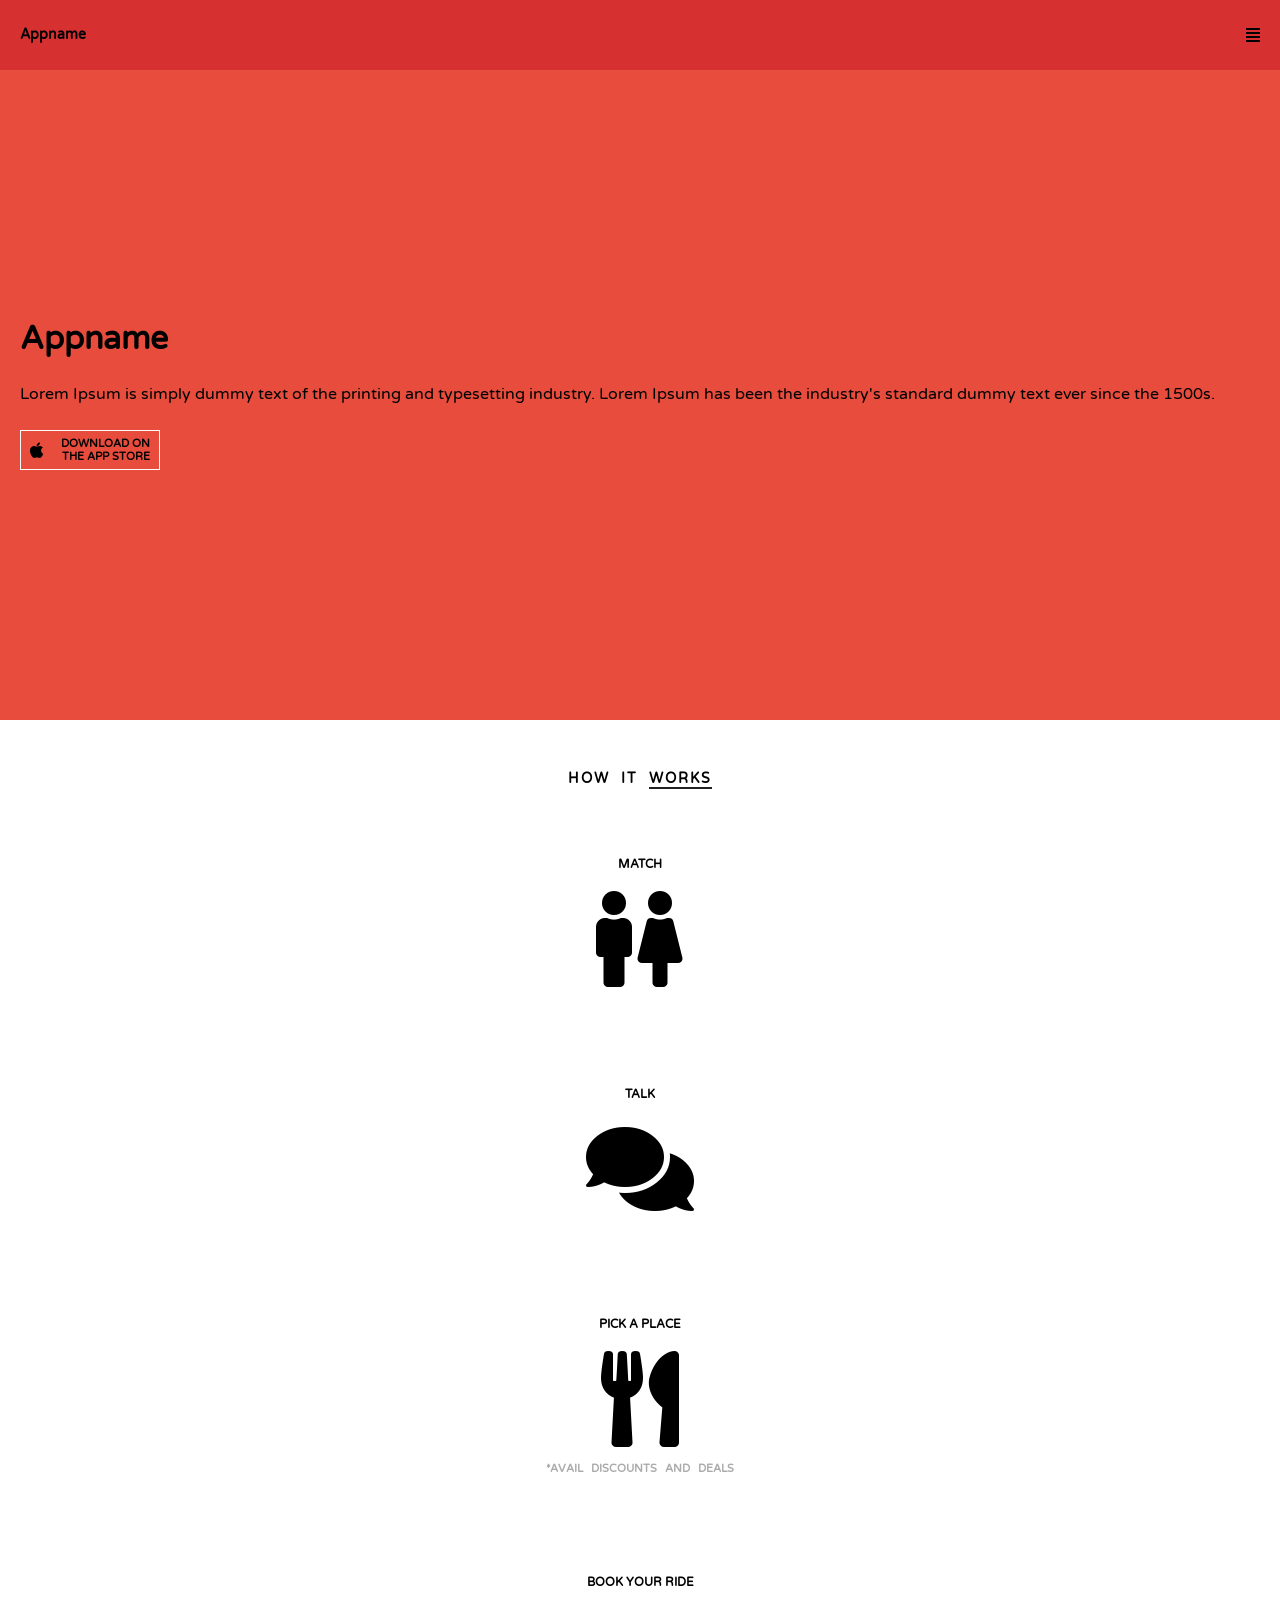
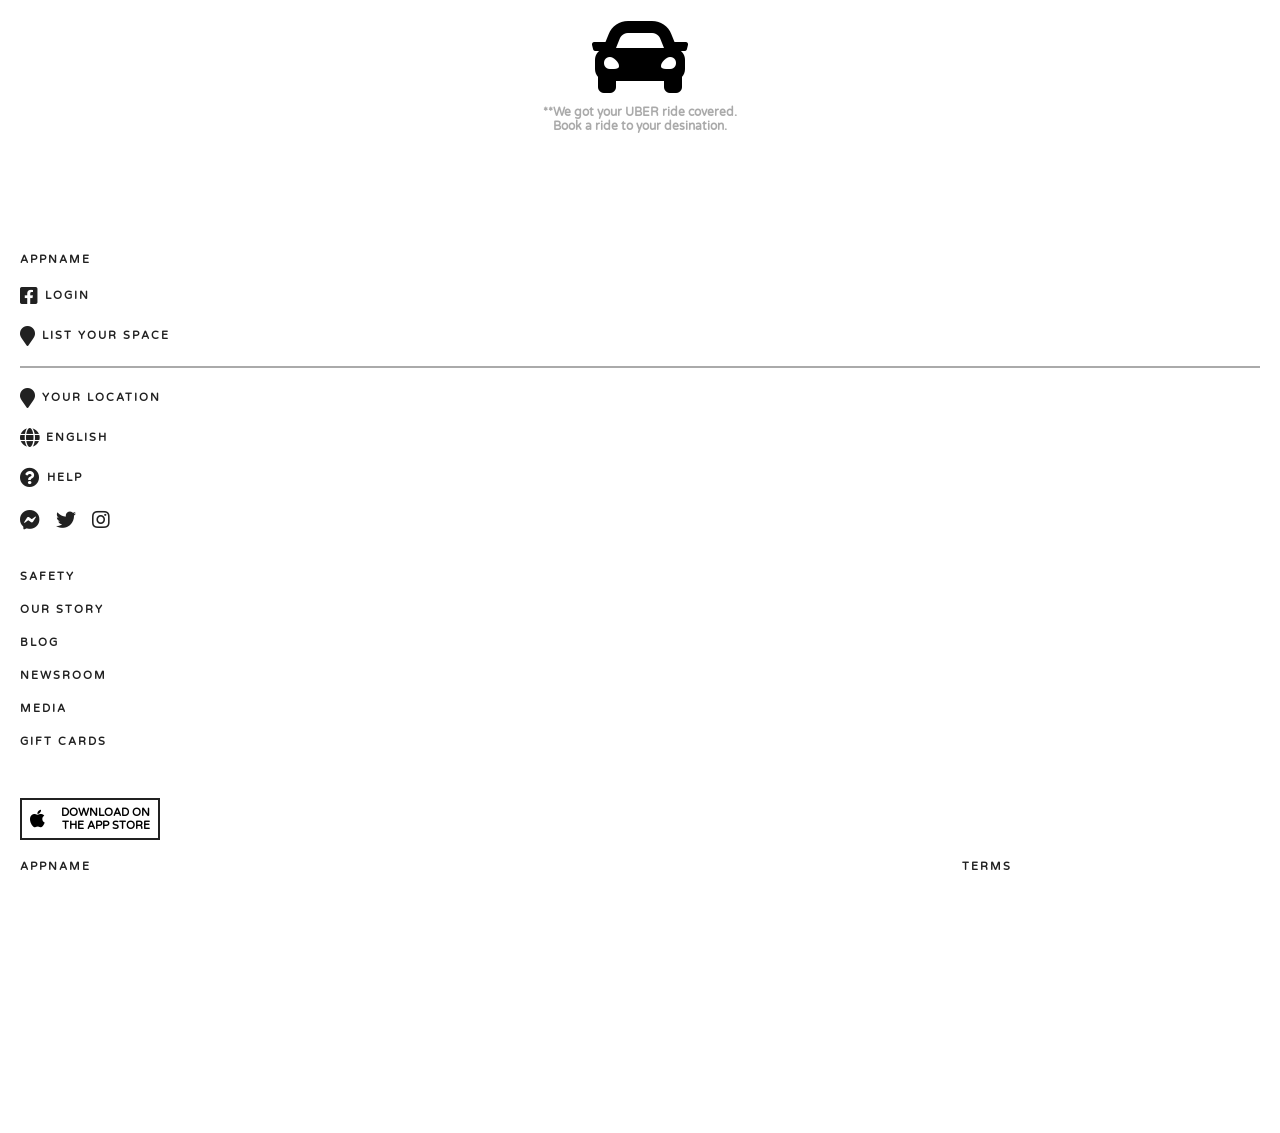
<file: App/index.html>
<!DOCTYPE html>
<html lang="en">
<head>
    <meta charset="UTF-8">
    <meta name="viewport" content="width=device-width, initial-scale=1.0">
    <meta http-equiv="X-UA-Compatible" content="ie=edge">
    <title>Appname</title>
    <link rel="stylesheet" href="style.css">
    <link href="https://fonts.googleapis.com/css?family=Varela+Round" rel="stylesheet">
    <link href="https://use.fontawesome.com/releases/v5.0.6/css/all.css" rel="stylesheet">  
</head>
<body>
    <div class="nav container">
  <h1>Appname</h1>
  <i class="fas fa-align-justify"></i>
</div>
<div class="intro container">
  <h1>Appname</h1>
  <section>
    Lorem Ipsum is simply dummy text of the printing and typesetting industry. 
    Lorem Ipsum has been the industry's standard dummy text ever since the 1500s.
  </section>
  <span><button><i class="fab fa-apple"></i> Download on<br />the app store</button></span>
</div>
<div class="flow container">
  <h3>How it <span>Works</span></h3>
  <div class="diagram">
    <div class='g-group flowline'>
      <p>match</p>
      <i class="fas fa-male"></i>
      <i class="fas fa-female"></i>  
    </div>
    <span id="chat" class="flowline"><p>Talk</p><i class="fas fa-comments"></i></span>
    <span id="eat" class="flowline">
      <p>pick a place</p><i class="fas fa-utensils"></i>
      <section>*avail discounts and deals</section>  
    </span>
    <span id="ride"><p>book your ride</p><i class="fas fa-car"></i>
      <section>**We got your UBER ride covered. <br />Book a ride to your desination.</section>
    </span>
  </div>
</div>
<footer class="container">
  <nav class="nav-1">
    <a href="#">Appname</a>
    <a href="#"><i class="fab fa-facebook-square"></i> login</a>
    <a href="#"><i class="fas fa-map-marker"></i> list your space</a>
  </nav>
  <nav class="nav-1 sociallinks">
    <a href="#"><i class="fas fa-map-marker"></i> your location</a>
    <a href="#"><i class="fas fa-globe"></i> english</a>
    <a href="#"><i class="fas fa-question-circle"></i> help</a>
    <nav class="social">
      <a href="#"><i class="fab fa-facebook-messenger"></i></i></a>
      <a href="#"><i class="fab fa-twitter"></i></a>
      <a href="#"><i class="fab fa-instagram"></i></a>
    </nav>
  </nav>
  <nav class="nav-1 others">
    <a href="#">safety</a>
    <a href="#">Our story</a>
    <a href="#">Blog</a>
    <a href="#">newsroom</a>
    <a href="#">media</a>
    <a href="#">gift cards</a>
  </nav>
  <nav class="terms">
    <span id="last-btn"><button><i class="fab fa-apple"></i> Download on<br />the app store</button></span>
    <div class="termslinks">
      <a href="#">Appname</a>
      <a href="#">Terms</a>
    </div>
  </nav>
</footer>
</body>
</html>
</file>
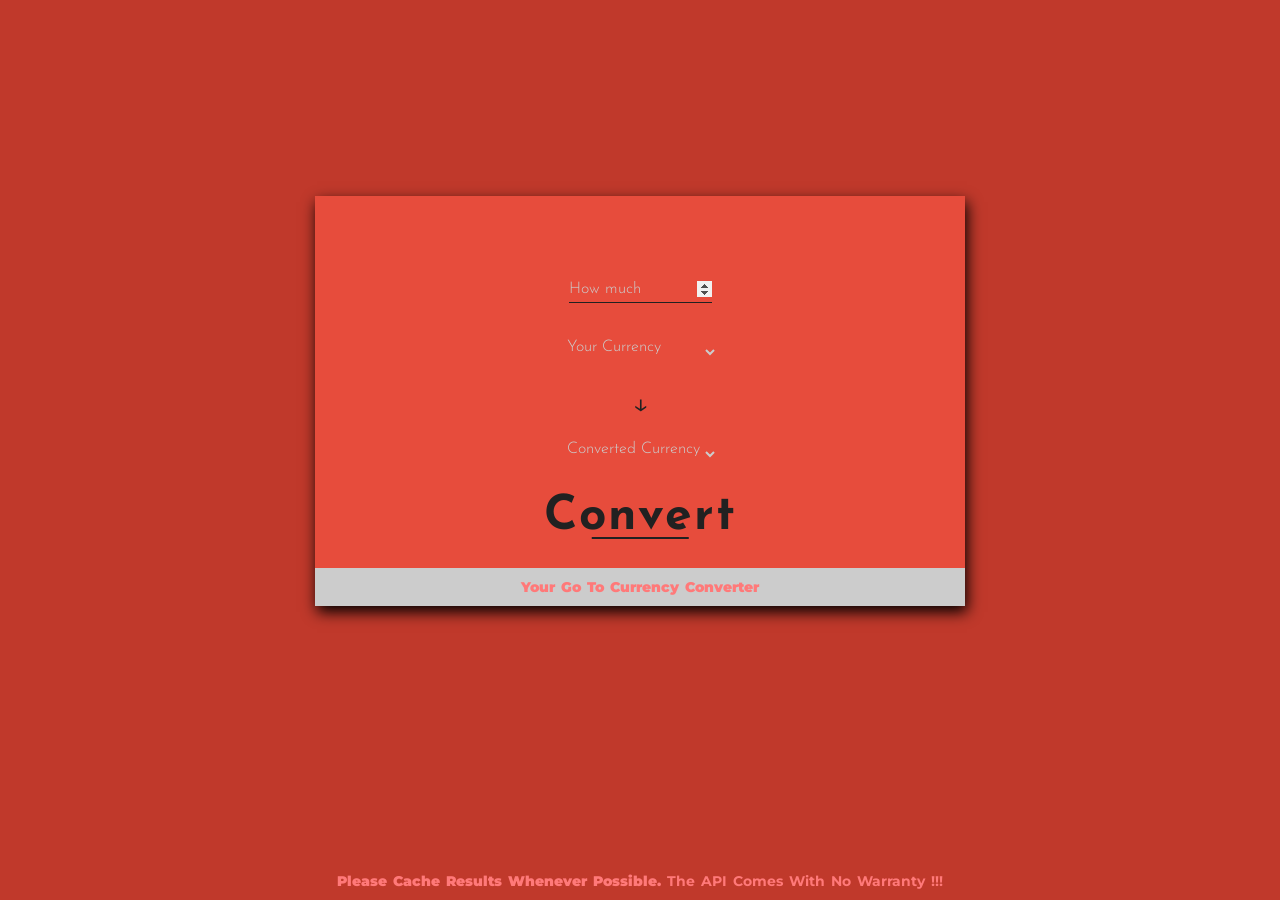
<file: Currency Conveter/index.html>
<!DOCTYPE html>
<html lang="en">
<head>
    <meta charset="UTF-8">
    <meta name="viewport" content="width=device-width, initial-scale=1.0">
    <meta http-equiv="X-UA-Compatible" content="ie=edge">
    <title>Currency Converter</title>
    <link href="https://fonts.googleapis.com/css?family=Josefin+Sans:300,700|Montserrat:400,700" rel="stylesheet">
    <link rel="stylesheet" href="style.css">
    <script src="https://ajax.googleapis.com/ajax/libs/jquery/3.3.1/jquery.min.js"></script>
</head>
<body>
<div class="app-holder">
  <div class="bar">
    <div class="window close"></div>
    <div class="window min"></div>
    <div class="window max"></div>
  </div>
  <div class="app-area">
    <input type="number" id='base-c-value' placeholder="How much" autofocus/>
    <select id="base-list" class="first">
      <option>Your Currency</option>
      <option value="INR">Indian Rupee</option>
      <option value="USD">US Dollar</option>
      <option value="JPY">Japanese Yen</option>
      <option value="AUD">Australian Dollar</option>
      <option value="GBP">Great Britain Pound</option>
    </select>
    <span id='to'>&darr;</span>
    <select id="exchange-list">
      <option>Converted Currency</option>
      <option value="INR">Indian Rupee</option>
      <option value="USD">US Dollar</option>
      <option value="JPY">Japanese Yen</option>
      <option value="AUD">Australian Dollar</option>
      <option value="GBP">Great Britain Pound</option>
    </select>
    <button id="convert">Convert</button>
    
  </div>
  <div class="result">
    <p id="converted-price"> </p>
    <span id="close-modal">&#10006;</span>
  </div>
  <footer>
    <p>your go to currency converter</p>
  </footer>
</div>
<div class="page-footer">
    <p>
        Please cache results whenever possible. <b>
The API comes with no warranty !!!</b>
    </p>
</div>
    <script src="script.js"></script>
</body>
</html>
</file>
<file: App/style.css>
*{
  padding: 0;
  margin: 0;
  }
body,html{
  margin: 0;
  font-family: "Varela Round", sans-serif;
}
.container{
  padding: 0 20px;
  }
.nav{
  display: flex;
  justify-content: space-between; 
  height: 70px;
  line-height: 70px;
  background: rgba(214, 48, 49,1.0);
  position: sticky;
  left: 0;
  top: 0;
  z-index: 1;
  }
.nav h1{
  font-size: 14px;
  }
.nav .fas{
  line-height: 70px;
  cursor: pointer;
  }
.intro{
  height: calc(80vh - 70px);
  background: rgba(231, 76, 60,1.0);
  display: flex;
  flex-direction: column;
  justify-content: center;
  }
.intro h1,
.intro section,
.intro span{
  margin: 10px 0;
  }
.intro section{
  text-align: justify;
  line-height: 2em;
  }
button{
  font-family: "Varela Round", sans-serif;
  padding: 6px 0;
  background: transparent;
  border: 1px solid #fafafa;
  text-transform: uppercase;
  font-size: 11px;
  font-weight: 800;
  display: flex;
  width: 140px;
  justify-content: space-around;
  align-items: center;
  cursor: pointer;
  outline: none;
  }
.intro button .fab{
  font-size: 18px;
  }
.flow{
  padding-top: 50px;
  }
.flow h3{
  text-align: center;
  text-transform: uppercase;
  font-size: 14px;
  word-spacing: 5px;
  letter-spacing: 2px;
  }
.flow h3 span{
  border-bottom: 2px solid #212121;
  }  
.diagram{
  margin: 70px 0 0 0;
  display: flex;
  flex-direction: column;
  align-items: center;
  text-align: center;
  }
.diagram p{
  margin-bottom: 20px;
  text-transform: uppercase;
  font-size: 12px;
  font-weight: 800;
  }
.g-group{
  margin-bottom:100px;
  }
.diagram i{
  font-size: 6em;
  }
.fa-comments{
  margin-bottom: 100px;
  }
.flowline section{
  margin-top: 15px;
  text-transform: uppercase;
  font-size: 11px;
  font-weight: 800;
  word-spacing: 5px;
  color: #aaa;
  }
#eat{
  margin-bottom: 100px;
  }
#ride section{
  font-size: 12px;
  font-weight: 800;
  margin-bottom: 100px;
  color: #aaa;
  }
footer{
  height: 100vh;
  position: relative;
  /*margin-bottom: 30px;*/
  }
.nav-1{
  display: flex;
  flex-direction: column;
  justify-content: space-around;
  border-bottom: 2px solid #aaa;
  padding-bottom: 20px;
  }
.nav-1 a{
  text-decoration: none;
  font-size: 11px;
  font-weight: 800;
  text-transform: uppercase;
  margin-top: 20px;
  color: #212121;
  padding: 0;
  letter-spacing: 2px;
  }
.nav-1 a i{
  font-size: 20px;
  vertical-align: middle;

  }
.sociallinks{
  border-bottom: none;
  }
.sociallinks .social{
  margin-top: 20px;
  }
.social a{
  margin-right: 10px;
  }  
.others{
  align-items: flex-start;
  border-bottom: none;
  }
#last-btn{
  margin-top: 30px;
  display: block;
  font-family: "Varela Round", sans-serif;
  }
.terms button{
  border: 2px solid #212121;
  font-family: "Varela Round", sans-serif;
  }
.terms button i{
  font-size: 20px;
  }
.terms{
  display: flex;
  justify-content: space-between;
  width: 80%;
  flex-direction: column;
  }  
.termslinks{
  width: 100%;
  display: flex;
  justify-content: space-between;;
  }
.termslinks a{
  text-decoration: none;
  font-size: 11px;
  font-weight: 800;
  text-transform: uppercase;
  color: #212121;
  padding: 0;
  margin-top: 20px;
  letter-spacing: 2px;
  }
</file>
<file: Currency Conveter/style.css>
* {
  box-sizing: border-box;
}
body,
html {
  background: #c0392b;
  font-family: "Montserrat", sans-serif;
  height: 100%;
  margin: 0;
}
.app-holder {
  position: relative;
  top: 40%;
  left: 50%;
  height: 410px;
  max-width: 650px;
  transform: translate(-50%, -40%);
  box-shadow: 2px 6px 14px #000;
  background: #e74c3c;
}
.bar {
  background: #e74c3c;
  width: 100%;
  height: 35px;
  display: none;
}
.window {
  height: 10px;
  width: 10px;
  border-radius: 50%;
  margin: 10px 0 6px 4px;
  display: inline-block;
}
.close {
  background: #eb2f06;
  margin-left: 15px;
}
.min {
  background: #95a5a6;
}
.max {
  background: #1abc9c;
}
.app-area {
  position: absolute;
  top: 40%;
  transform: translateY(-40%);
  width: 100%;
  text-align: center;
}
#convert {
  position: relative;
  text-align: center;
  bottom: -10px;
  padding: 0;
  font-weight: 900;
  font-size: 3em;
  letter-spacing: 2px;
  font-family: 'Josefin Sans', sans-serif;
  cursor: pointer;
  background: none;
  border: none;
  color: #212121;
}
#convert::after {
  position: absolute;
  height: 2px;
  background: #212121;
  width: 50%;
  bottom: 2px;
  content: "";
  left: 50%;
  transform: translateX(-50%);
}
.app-area input,
.app-area select {
  display: block;
  margin: 0 auto;
  
  
}
.app-area select.first {
  margin-top: 35px;
  margin-bottom: 5px;
}
.app-area select {
  font-size: 16px;
  border: none;
  /* border-bottom: 2px solid #212121; */
  background: transparent;
  font-weight: bolder;
  outline: none;
  margin: 15px auto;
  padding: 0;
  padding-bottom: 10px;
  font-family: 'Josefin Sans', sans-serif;
  font-weight: 300;
  color: #ccc;
}
.app-area input {
  outline: none;
  background: transparent;
  border: none;
  border-bottom: 1px solid #212121;
  padding: 5px 0;
  font-size: 16px;
  transition: 0.5s ease;
  width: 22%;
}
.app-area input[type="number"] {
  color: #ccc;
  font-family: 'Josefin Sans', sans-serif;
  font-weight: 300;
}
::placeholder {
  color: #ccc;
  font-weight: 300;
}
.adpp-area input:focus {
  border-bottom: 1px solid #e66868;
}
#to {
  color: #212121;
  margin: 20px 0;
  font-size: 28px;
  display: block;
}
#base-c-value {
  margin-top: 30px;
}
.result {
  position: absolute;
  top: 0;
  height: 80%;
  background: #fff;
  width: 100%;
  display: none;
}
.result #converted-price {
  position: absolute;
  top: 50%;
  transform: translateY(-50%);
  font-size: 2.5em;
  text-align: center;
  width: 100%;
  margin: 0;
}

.result #close-modal {
  border: 3px solid #e74c3c;
  padding: 2px 7px;
  border-radius: 50%;
  font-size: 18px;
  position: absolute;
  left: 50%;
  transform: translateX(-50%);
  bottom: 40px;
  color: #e74c3c;
  font-weight: bolder;
  cursor: pointer;
}
.page-footer,
footer {
  position: absolute;
  bottom: 0;
  width: 100%;
}
footer{
  background: #ccc;
}
.page-footer p,
footer p {
  padding: 10px;
  margin: 0;
  font-size: 14px;
  text-align: center;
  text-transform: capitalize;
  word-spacing: 2px;
  color: #ff7979;
  font-weight: 900;
}
</file>
